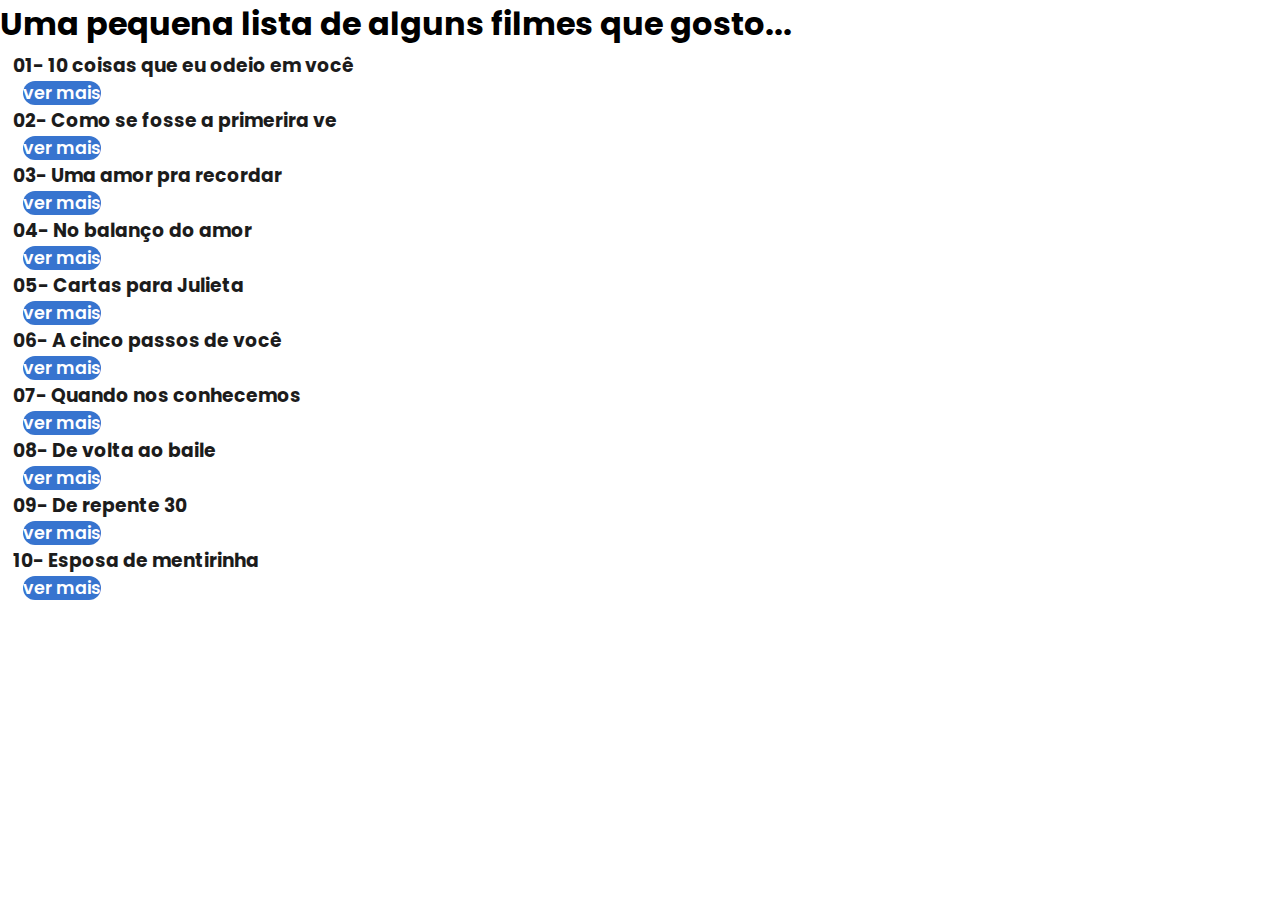
<file: src/pages/index.html>
<!DOCTYPE html>
<html lang="pt-BR">

<head>
    <meta charset="UTF-8">
    <meta name="viewport" content="width=device-width, initial-scale=1.0">

    <!-- LINKS -->
    <link rel="stylesheet" href="../css/reset.css">
    <link rel="stylesheet" href="../css/style.css">
    <link rel="stylesheet" href="../css/responsivo.css">

    <script defer src="../js/script.js"></script>
    <title>Filmes da Jana</title>
</head>

<body>

    <h1>Uma pequena lista de alguns filmes que gosto...</h1>
    <main class="a-index">
        <div>
            <h3>01- 10 coisas que eu odeio em você</h3>
            <a href="./01.html">ver mais</a>
        </div>

        <div>
            <h3>02- Como se fosse a primerira ve</h3>
            <a href="./02.html">ver mais</a>
        </div>

        <div>
            <h3>03- Uma amor pra recordar</h3>
            <a href="./03.html">ver mais</a>
        </div>

        <div>
            <h3>04- No balanço do amor</h3>
            <a href="./04.html">ver mais</a>
        </div>

        <div>
            <h3>05- Cartas para Julieta</h3>
            <a href="./05.html">ver mais</a>
        </div>

        <div>
            <h3>06- A cinco passos de você</h3>
            <a href="./06.html">ver mais</a>
        </div>

        <div>
            <h3>07- Quando nos conhecemos</h3>
            <a href="./07.html">ver mais</a>
        </div>

        <div>
            <h3>08- De volta ao baile</h3>
            <a href="./08.html">ver mais</a>
        </div>

        <div>
            <h3>09- De repente 30</h3>
            <a href="./09.html">ver mais</a>
        </div>

        <div>
            <h3>10- Esposa de mentirinha</h3>
            <a href="./10.html">ver mais</a>
        </div>
    </main>

</body>

</html>
</file>
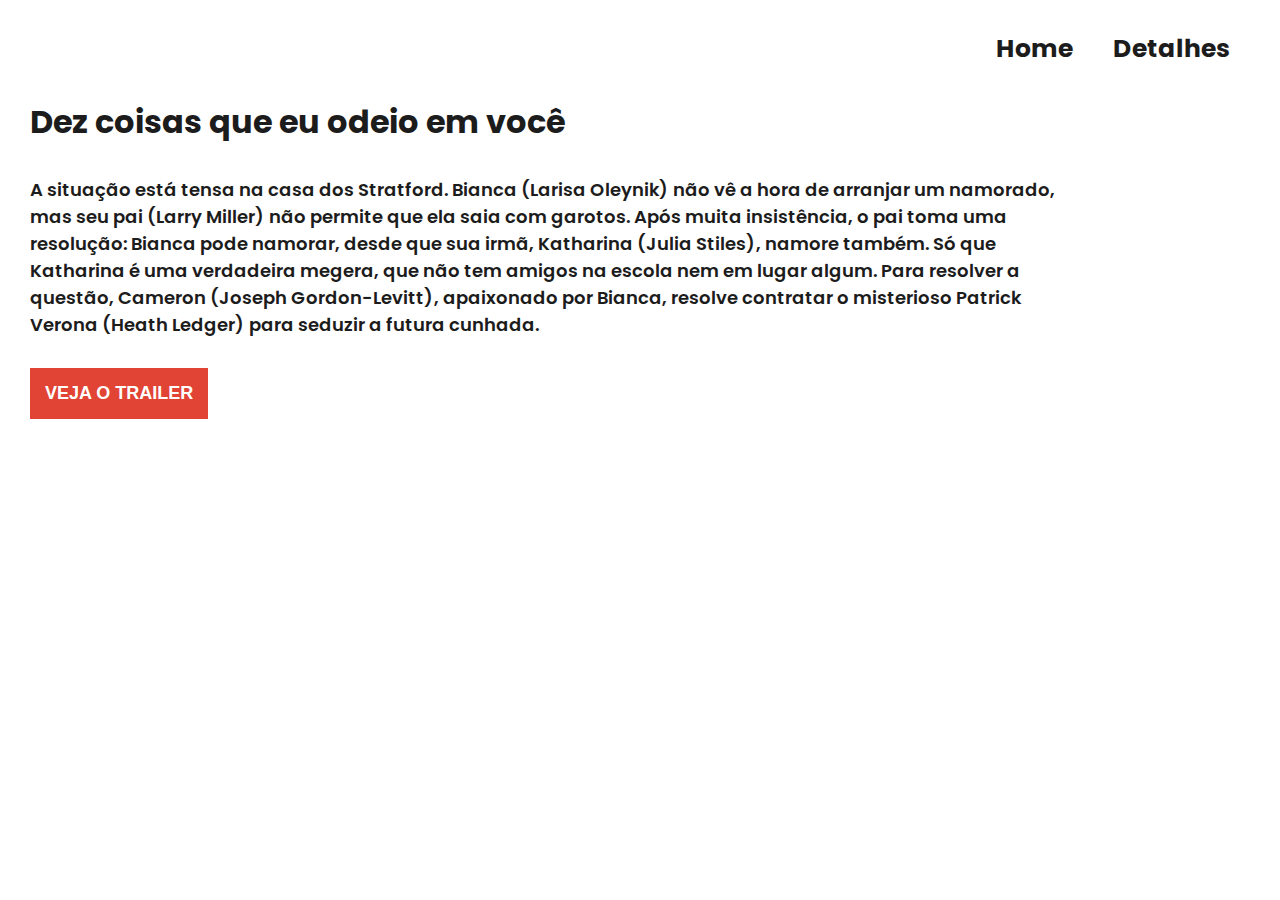
<file: src/pages/01.html>
<!DOCTYPE html>
<html lang="pt-BR">

<head>
    <meta charset="UTF-8">
    <meta name="viewport" content="width=device-width, initial-scale=1.0">

    <!-- LINKS -->
    <link rel="stylesheet" href="../css/reset.css">
    <link rel="stylesheet" href="../css/style.css">
    <link rel="stylesheet" href="../css/responsivo.css">

    <script defer src="../js/script.js"></script>
    <title>Filmes da Jana</title>
</head>

<body>
    <header class="cabecalho">
        <nav>
            <ul class="menu">
                <li><a href="./index.html">Home</a></li>
                <li><a href="#">Detalhes</a></li>
            </ul>
        </nav>
    </header>

    <main class="container">
        <div class="informacoes">
            <h1>Dez coisas que eu odeio em você</h1>
            <p class="descricao">
                A situação está tensa na casa dos Stratford. Bianca (Larisa Oleynik) não vê a hora de arranjar um
                namorado, mas seu pai (Larry Miller) não permite que ela saia com garotos. Após muita insistência, o pai
                toma uma resolução: Bianca pode namorar, desde que sua irmã, Katharina (Julia Stiles), namore também. Só
                que Katharina é uma verdadeira megera, que não tem amigos na escola nem em lugar algum. Para resolver a
                questão, Cameron (Joseph Gordon-Levitt), apaixonado por Bianca, resolve contratar o misterioso Patrick
                Verona (Heath Ledger) para seduzir a futura cunhada.
            </p>
            <button class="botao-trailer">Veja o Trailer</button>
        </div>

        <div class="modal">
            <div class="conteudo-modal">
                <spam class="fechar-modal">X</spam>
                <iframe id="video" width="560" height="315" src="https://www.youtube.com/embed/tD76OqlJRwQ?"
                    title="YouTube video player" frameborder="0"
                    allow="accelerometer; autoplay; clipboard-write; encrypted-media; gyroscope; picture-in-picture; web-share"
                    allowfullscreen></iframe>
            </div>
        </div>
    </main>
</body>

</html>
</file>
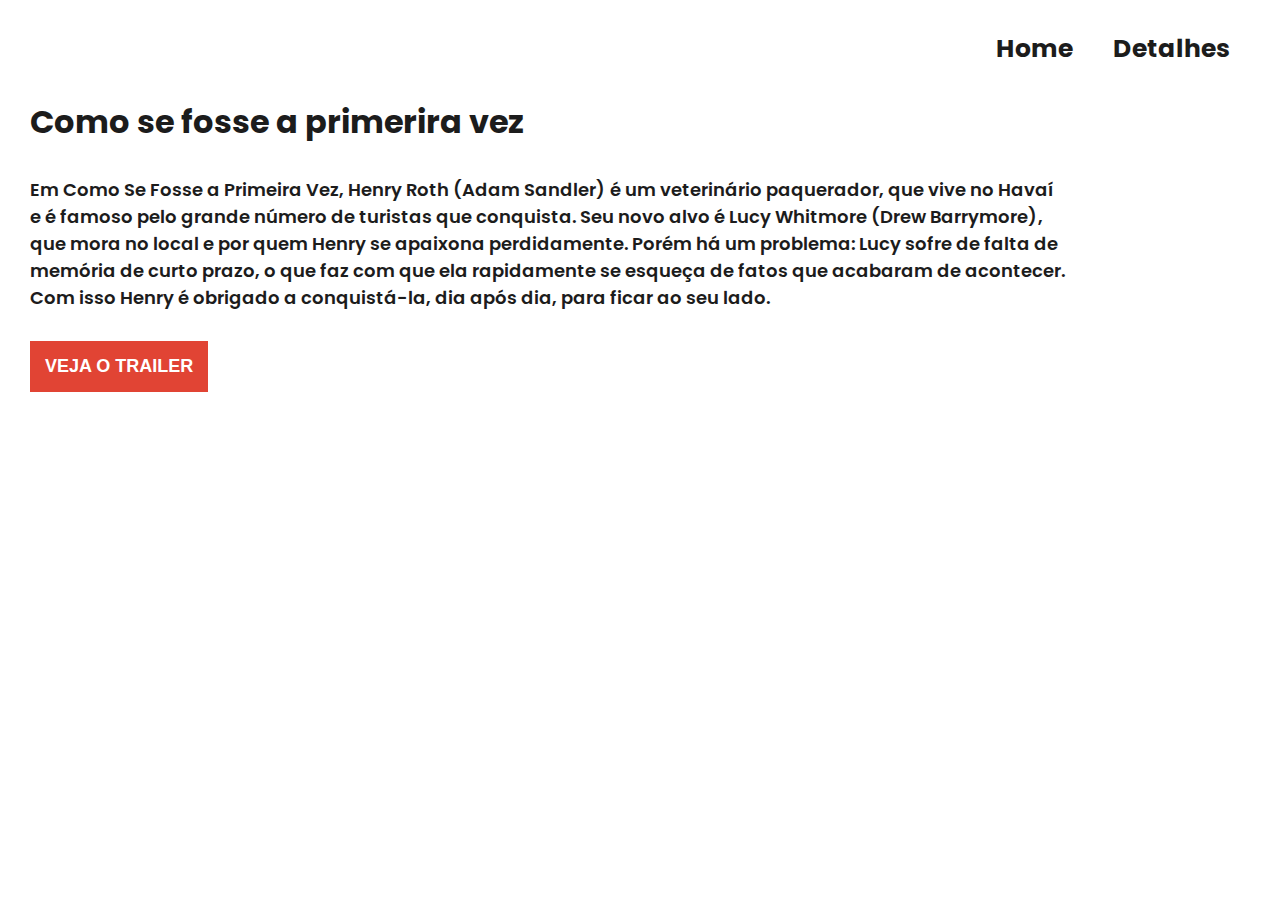
<file: src/pages/02.html>
<!DOCTYPE html>
<html lang="pt-BR">

<head>
    <meta charset="UTF-8">
    <meta name="viewport" content="width=device-width, initial-scale=1.0">

    <!-- LINKS -->
    <link rel="stylesheet" href="../css/reset.css">
    <link rel="stylesheet" href="../css/style.css">
    <link rel="stylesheet" href="../css/responsivo.css">

    <script defer src="../js/script.js"></script>
    <title>Filmes da Jana</title>
</head>

<body>
    <header class="cabecalho">
        <nav>
            <ul class="menu">
                <li><a href="./index.html">Home</a></li>
                <li><a href="#">Detalhes</a></li>
            </ul>
        </nav>
    </header>

    <main class="container">
        <div class="informacoes">
            <h1>Como se fosse a primerira vez</h1>
            <p class="descricao">
                Em Como Se Fosse a Primeira Vez, Henry Roth (Adam Sandler) é um veterinário paquerador, que vive no
                Havaí e é famoso pelo grande número de turistas que conquista. Seu novo alvo é Lucy Whitmore (Drew
                Barrymore), que mora no local e por quem Henry se apaixona perdidamente. Porém há um problema: Lucy
                sofre de falta de memória de curto prazo, o que faz com que ela rapidamente se esqueça de fatos que
                acabaram de acontecer. Com isso Henry é obrigado a conquistá-la, dia após dia, para ficar ao seu lado.
            </p>
            <button class="botao-trailer">Veja o Trailer</button>
        </div>

        <div class="modal">
            <div class="conteudo-modal">
                <spam class="fechar-modal">X</spam>
                <iframe id="video" width="560" height="315" src="https://www.youtube.com/embed/x6A_3Y9ML70?"
                    title="YouTube video player" frameborder="0"
                    allow="accelerometer; autoplay; clipboard-write; encrypted-media; gyroscope; picture-in-picture; web-share"
                    allowfullscreen></iframe>
            </div>
        </div>
    </main>
</body>

</html>
</file>
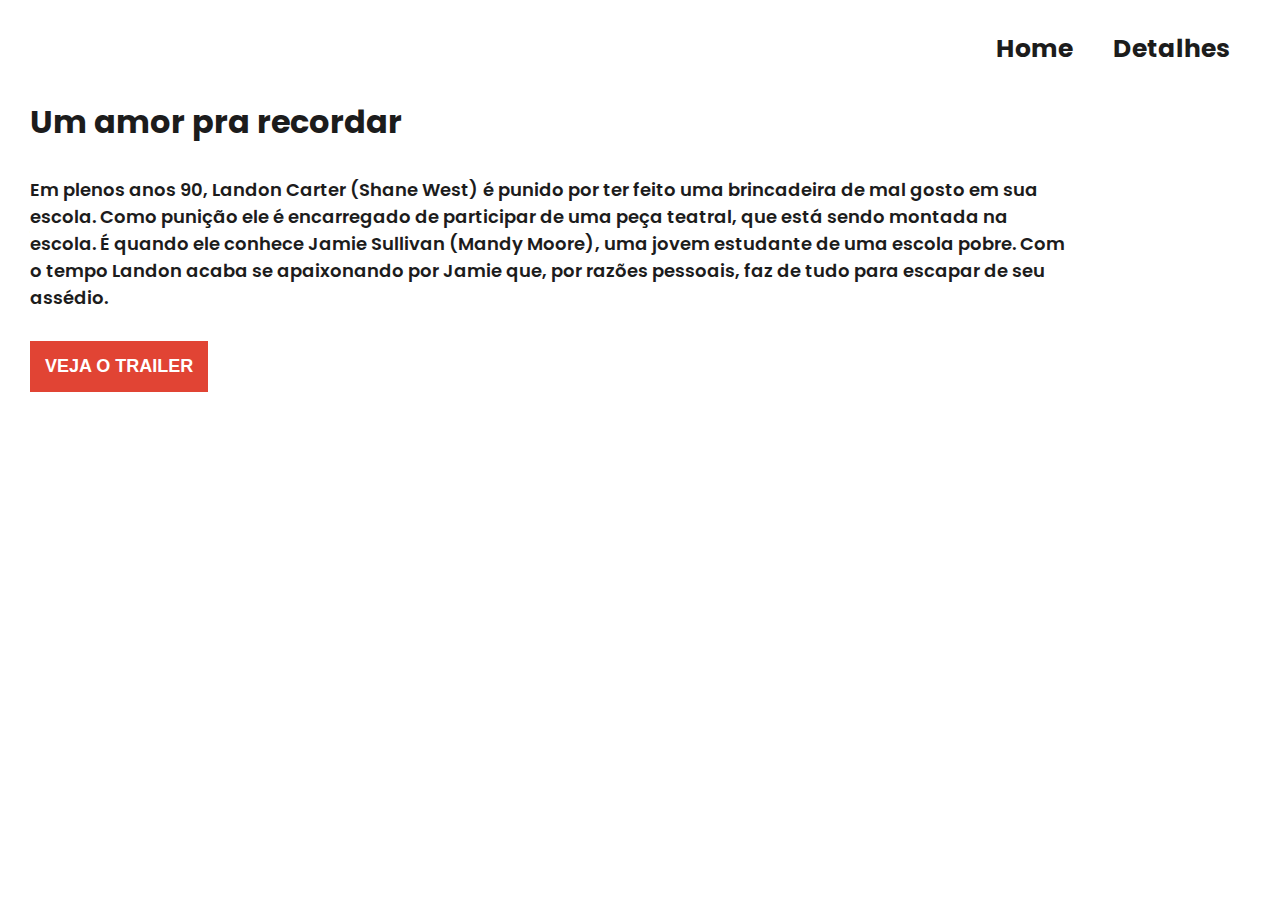
<file: src/pages/03.html>
<!DOCTYPE html>
<html lang="pt-BR">

<head>
    <meta charset="UTF-8">
    <meta name="viewport" content="width=device-width, initial-scale=1.0">

    <!-- LINKS -->
    <link rel="stylesheet" href="../css/reset.css">
    <link rel="stylesheet" href="../css/style.css">
    <link rel="stylesheet" href="../css/responsivo.css">

    <script defer src="../js/script.js"></script>
    <title>Filmes da Jana</title>
</head>

<body>
    <header class="cabecalho">
        <nav>
            <ul class="menu">
                <li><a href="./index.html">Home</a></li>
                <li><a href="#">Detalhes</a></li>
            </ul>
        </nav>
    </header>

    <main class="container">
        <div class="informacoes">
            <h1>Um amor pra recordar</h1>
            <p class="descricao">
                Em plenos anos 90, Landon Carter (Shane West) é punido por ter feito uma brincadeira de mal gosto em sua
                escola. Como punição ele é encarregado de participar de uma peça teatral, que está sendo montada na
                escola. É quando ele conhece Jamie Sullivan (Mandy Moore), uma jovem estudante de uma escola pobre. Com
                o tempo Landon acaba se apaixonando por Jamie que, por razões pessoais, faz de tudo para escapar de seu
                assédio.
            </p>
            <button class="botao-trailer">Veja o Trailer</button>
        </div>

        <div class="modal">
            <div class="conteudo-modal">
                <spam class="fechar-modal">X</spam>
                <iframe id="video" width="560" height="315" src="https://www.youtube.com/embed/Htx2kPU_1ZQ?"
                    title="YouTube video player" frameborder="0"
                    allow="accelerometer; autoplay; clipboard-write; encrypted-media; gyroscope; picture-in-picture; web-share"
                    allowfullscreen></iframe>
            </div>
        </div>
    </main>
</body>

</html>
</file>
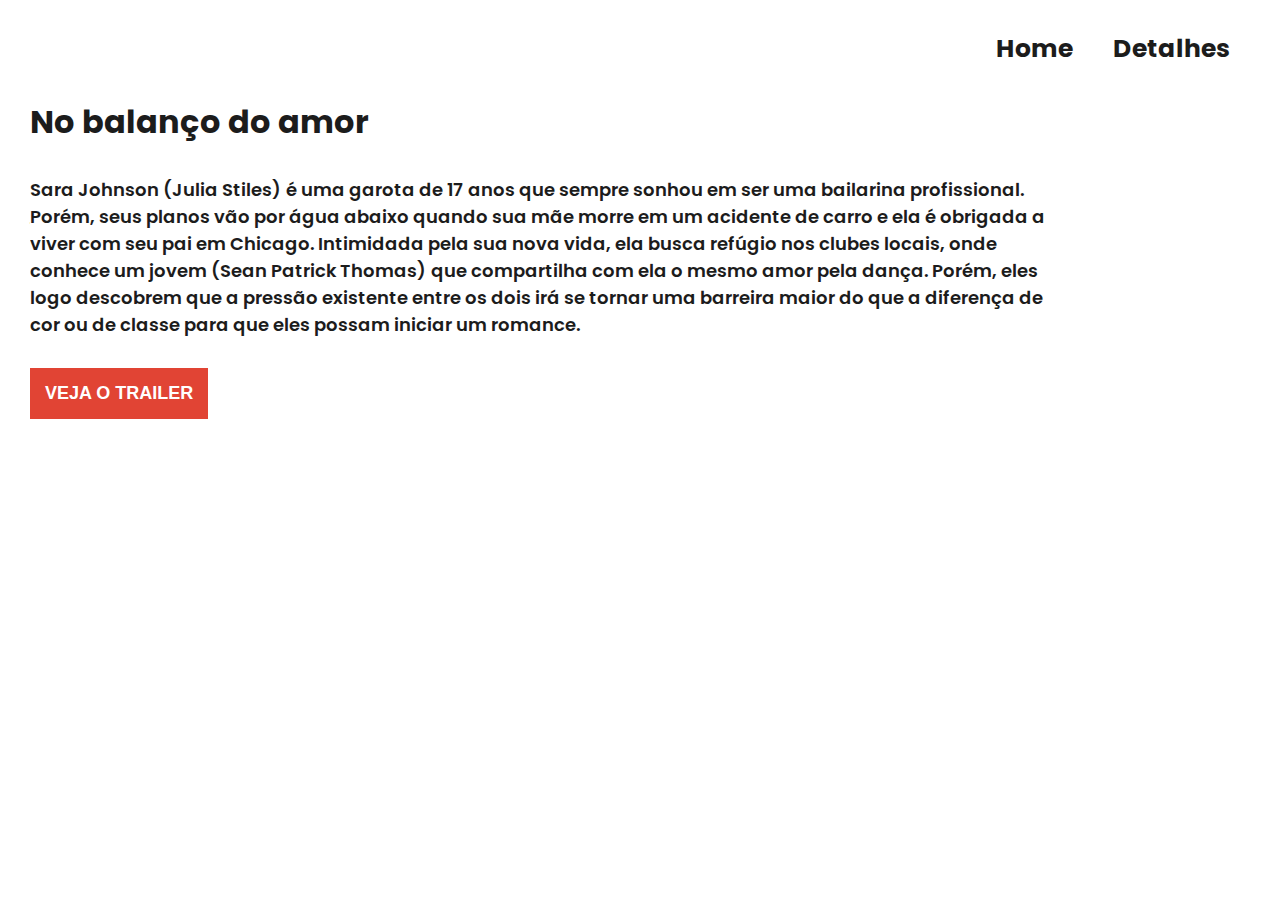
<file: src/pages/04.html>
<!DOCTYPE html>
<html lang="pt-BR">

<head>
    <meta charset="UTF-8">
    <meta name="viewport" content="width=device-width, initial-scale=1.0">

    <!-- LINKS -->
    <link rel="stylesheet" href="../css/reset.css">
    <link rel="stylesheet" href="../css/style.css">
    <link rel="stylesheet" href="../css/responsivo.css">

    <script defer src="../js/script.js"></script>
    <title>Filmes da Jana</title>
</head>

<body>
    <header class="cabecalho">
        <nav>
            <ul class="menu">
                <li><a href="./index.html">Home</a></li>
                <li><a href="#">Detalhes</a></li>
            </ul>
        </nav>
    </header>

    <main class="container">
        <div class="informacoes">
            <h1>No balanço do amor</h1>
            <p class="descricao">
                Sara Johnson (Julia Stiles) é uma garota de 17 anos que sempre sonhou em ser uma bailarina profissional.
                Porém, seus planos vão por água abaixo quando sua mãe morre em um acidente de carro e ela é obrigada a
                viver com seu pai em Chicago. Intimidada pela sua nova vida, ela busca refúgio nos clubes locais, onde
                conhece um jovem (Sean Patrick Thomas) que compartilha com ela o mesmo amor pela dança. Porém, eles logo
                descobrem que a pressão existente entre os dois irá se tornar uma barreira maior do que a diferença de
                cor ou de classe para que eles possam iniciar um romance.
            </p>
            <button class="botao-trailer">Veja o Trailer</button>
        </div>

        <div class="modal">
            <div class="conteudo-modal">
                <spam class="fechar-modal">X</spam>
                <iframe id="video" width="560" height="315" src="https://www.youtube.com/embed/cm-tgph1IQw?"
                    title="YouTube video player" frameborder="0"
                    allow="accelerometer; autoplay; clipboard-write; encrypted-media; gyroscope; picture-in-picture; web-share"
                    allowfullscreen></iframe>
            </div>
        </div>
    </main>
</body>

</html>
</file>
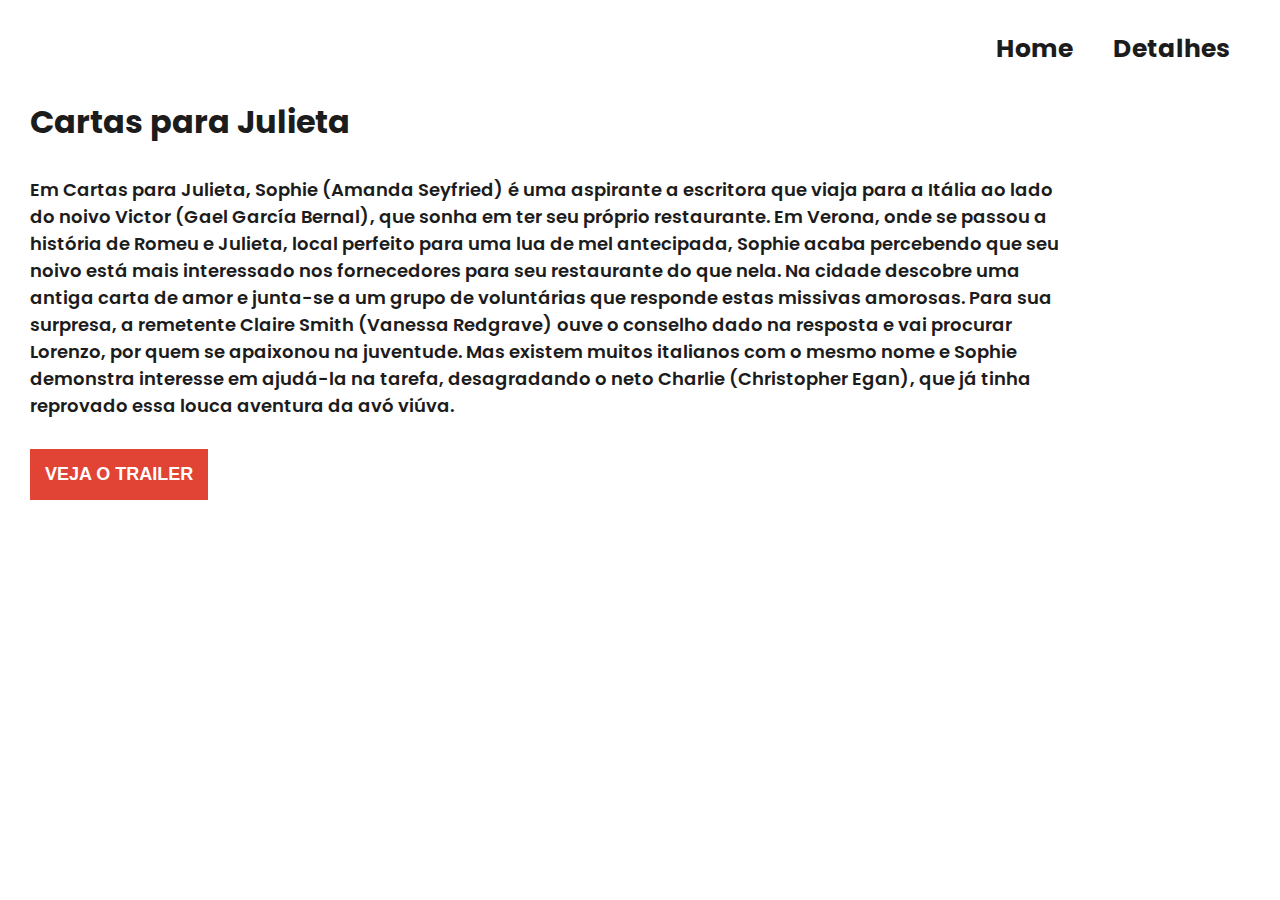
<file: src/pages/05.html>
<!DOCTYPE html>
<html lang="pt-BR">

<head>
    <meta charset="UTF-8">
    <meta name="viewport" content="width=device-width, initial-scale=1.0">

    <!-- LINKS -->
    <link rel="stylesheet" href="../css/reset.css">
    <link rel="stylesheet" href="../css/style.css">
    <link rel="stylesheet" href="../css/responsivo.css">

    <script defer src="../js/script.js"></script>
    <title>Filmes da Jana</title>
</head>

<body>
    <header class="cabecalho">
        <nav>
            <ul class="menu">
                <li><a href="./index.html">Home</a></li>
                <li><a href="#">Detalhes</a></li>
            </ul>
        </nav>
    </header>

    <main class="container">
        <div class="informacoes">
            <h1>Cartas para Julieta</h1>
            <p class="descricao">
                Em Cartas para Julieta, Sophie (Amanda Seyfried) é uma aspirante a escritora que viaja para a Itália ao
                lado do noivo Victor (Gael García Bernal), que sonha em ter seu próprio restaurante. Em Verona, onde se
                passou a história de Romeu e Julieta, local perfeito para uma lua de mel antecipada, Sophie acaba
                percebendo que seu noivo está mais interessado nos fornecedores para seu restaurante do que nela. Na
                cidade descobre uma antiga carta de amor e junta-se a um grupo de voluntárias que responde estas
                missivas amorosas. Para sua surpresa, a remetente Claire Smith (Vanessa Redgrave) ouve o conselho dado
                na resposta e vai procurar Lorenzo, por quem se apaixonou na juventude. Mas existem muitos italianos com
                o mesmo nome e Sophie demonstra interesse em ajudá-la na tarefa, desagradando o neto Charlie
                (Christopher Egan), que já tinha reprovado essa louca aventura da avó viúva.
            </p>
            <button class="botao-trailer">Veja o Trailer</button>
        </div>

        <div class="modal">
            <div class="conteudo-modal">
                <spam class="fechar-modal">X</spam>
                <iframe id="video" width="560" height="315" src="https://www.youtube.com/embed/8j0qMY-LeKM?"
                    title="YouTube video player" frameborder="0"
                    allow="accelerometer; autoplay; clipboard-write; encrypted-media; gyroscope; picture-in-picture; web-share"
                    allowfullscreen></iframe>
            </div>
        </div>
    </main>
</body>

</html>
</file>
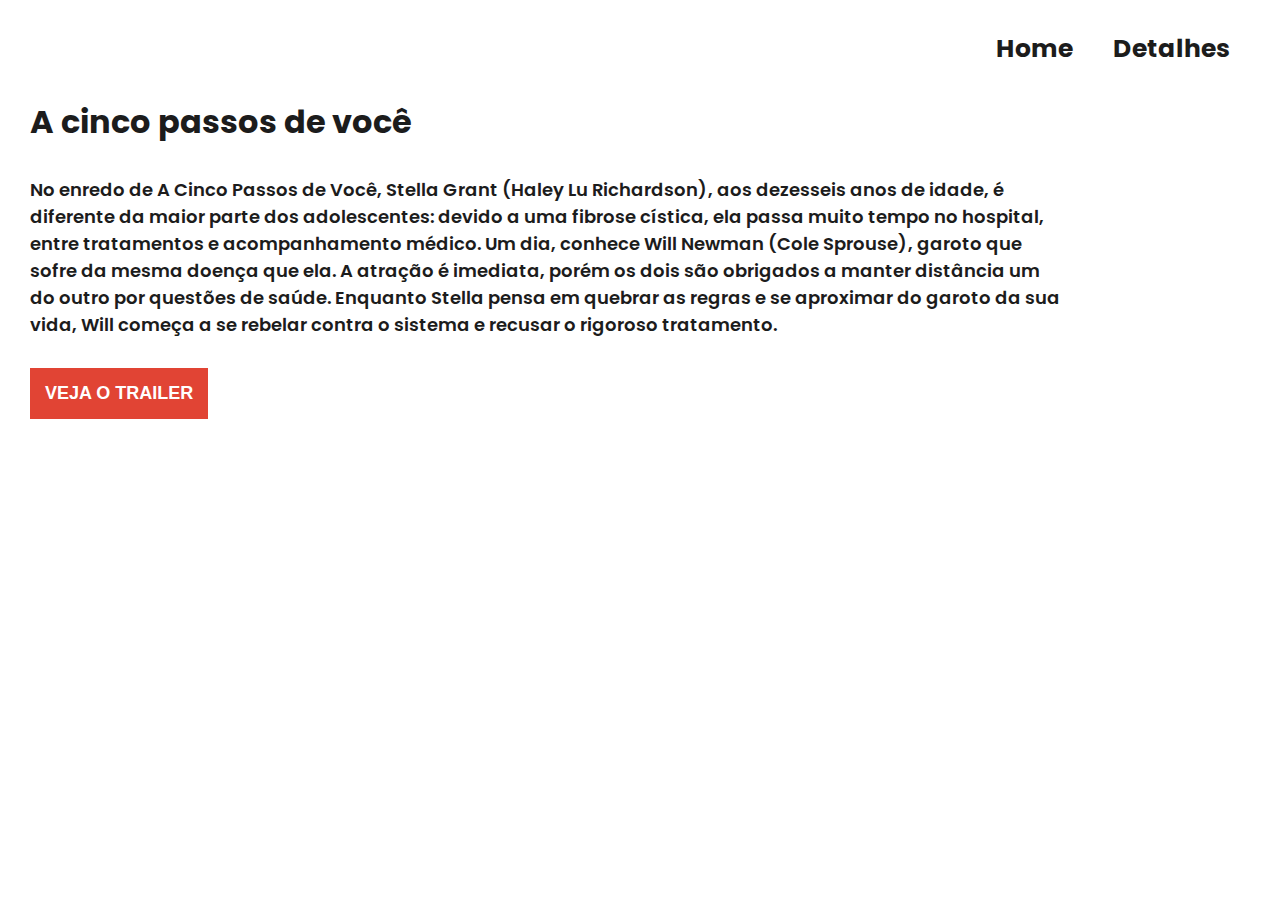
<file: src/pages/06.html>
<!DOCTYPE html>
<html lang="pt-BR">

<head>
    <meta charset="UTF-8">
    <meta name="viewport" content="width=device-width, initial-scale=1.0">

    <!-- LINKS -->
    <link rel="stylesheet" href="../css/reset.css">
    <link rel="stylesheet" href="../css/style.css">
    <link rel="stylesheet" href="../css/responsivo.css">

    <script defer src="../js/script.js"></script>
    <title>Filmes da Jana</title>
</head>

<body>
    <header class="cabecalho">
        <nav>
            <ul class="menu">
                <li><a href="./index.html">Home</a></li>
                <li><a href="#">Detalhes</a></li>
            </ul>
        </nav>
    </header>

    <main class="container">
        <div class="informacoes">
            <h1>A cinco passos de você</h1>
            <p class="descricao">
                No enredo de A Cinco Passos de Você, Stella Grant (Haley Lu Richardson), aos dezesseis anos de idade, é
                diferente da maior parte dos adolescentes: devido a uma fibrose cística, ela passa muito tempo no
                hospital, entre tratamentos e acompanhamento médico. Um dia, conhece Will Newman (Cole Sprouse), garoto
                que sofre da mesma doença que ela. A atração é imediata, porém os dois são obrigados a manter distância
                um do outro por questões de saúde. Enquanto Stella pensa em quebrar as regras e se aproximar do garoto
                da sua vida, Will começa a se rebelar contra o sistema e recusar o rigoroso tratamento.
            </p>
            <button class="botao-trailer">Veja o Trailer</button>
        </div>

        <div class="modal">
            <div class="conteudo-modal">
                <spam class="fechar-modal">X</spam>
                <iframe id="video" width="560" height="315" src="https://www.youtube.com/embed/OL-Xy-LzP_4?"
                    title="YouTube video player" frameborder="0"
                    allow="accelerometer; autoplay; clipboard-write; encrypted-media; gyroscope; picture-in-picture; web-share"
                    allowfullscreen></iframe>
            </div>
        </div>
    </main>
</body>

</html>
</file>
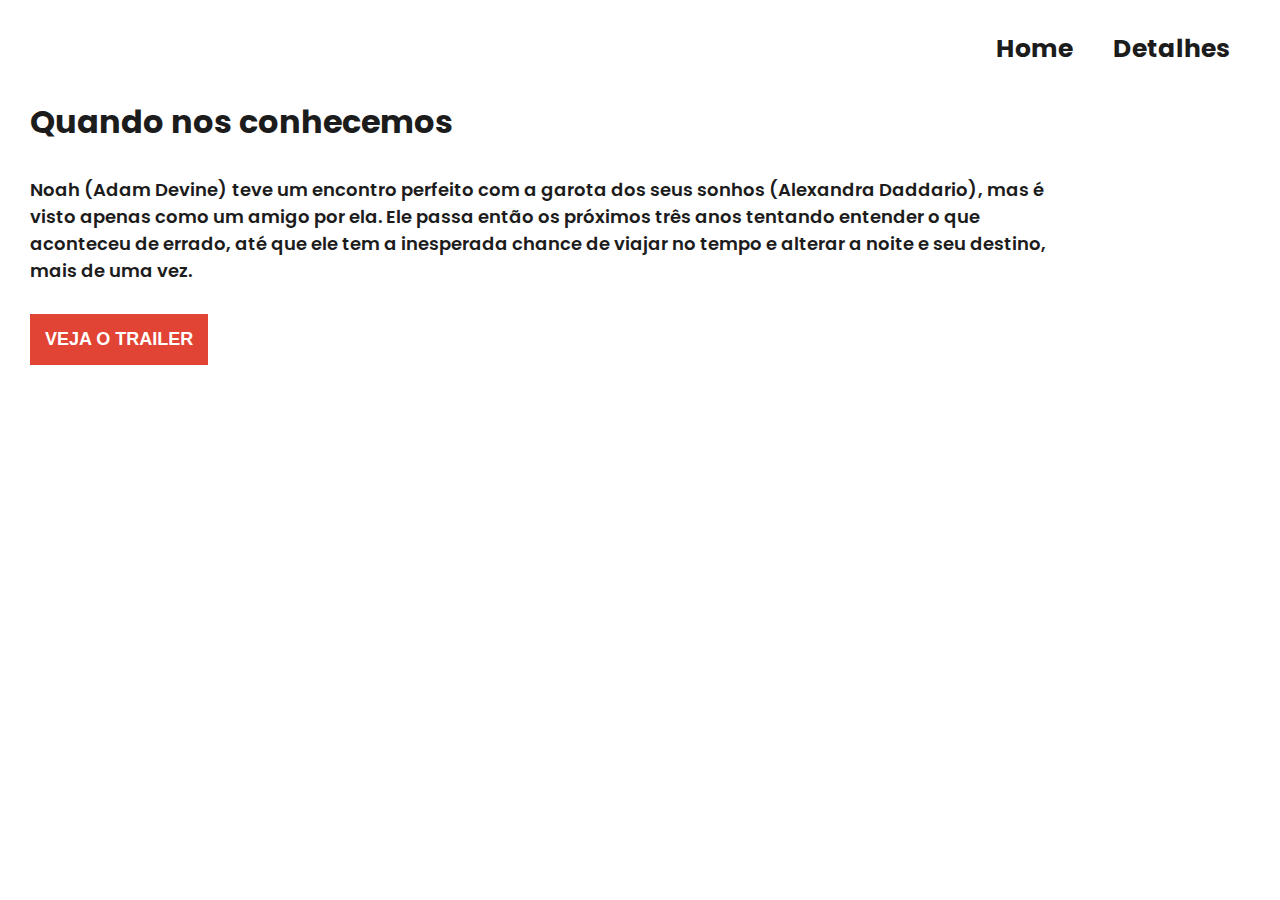
<file: src/pages/07.html>
<!DOCTYPE html>
<html lang="pt-BR">

<head>
    <meta charset="UTF-8">
    <meta name="viewport" content="width=device-width, initial-scale=1.0">

    <!-- LINKS -->
    <link rel="stylesheet" href="../css/reset.css">
    <link rel="stylesheet" href="../css/style.css">
    <link rel="stylesheet" href="../css/responsivo.css">

    <script defer src="../js/script.js"></script>
    <title>Filmes da Jana</title>
</head>

<body>
    <header class="cabecalho">
        <nav>
            <ul class="menu">
                <li><a href="./index.html">Home</a></li>
                <li><a href="#">Detalhes</a></li>
            </ul>
        </nav>
    </header>

    <main class="container">
        <div class="informacoes">
            <h1>Quando nos conhecemos</h1>
            <p class="descricao">
                Noah (Adam Devine) teve um encontro perfeito com a garota dos seus sonhos (Alexandra Daddario), mas é
                visto apenas como um amigo por ela. Ele passa então os próximos três anos tentando entender o que
                aconteceu de errado, até que ele tem a inesperada chance de viajar no tempo e alterar a noite e seu
                destino, mais de uma vez.
            </p>
            <button class="botao-trailer">Veja o Trailer</button>
        </div>

        <div class="modal">
            <div class="conteudo-modal">
                <spam class="fechar-modal">X</spam>
                <iframe id="video" width="560" height="315" src="https://www.youtube.com/embed/7JhfAJKKNCo?"
                    title="YouTube video player" frameborder="0"
                    allow="accelerometer; autoplay; clipboard-write; encrypted-media; gyroscope; picture-in-picture; web-share"
                    allowfullscreen></iframe>
            </div>
        </div>
    </main>
</body>

</html>
</file>
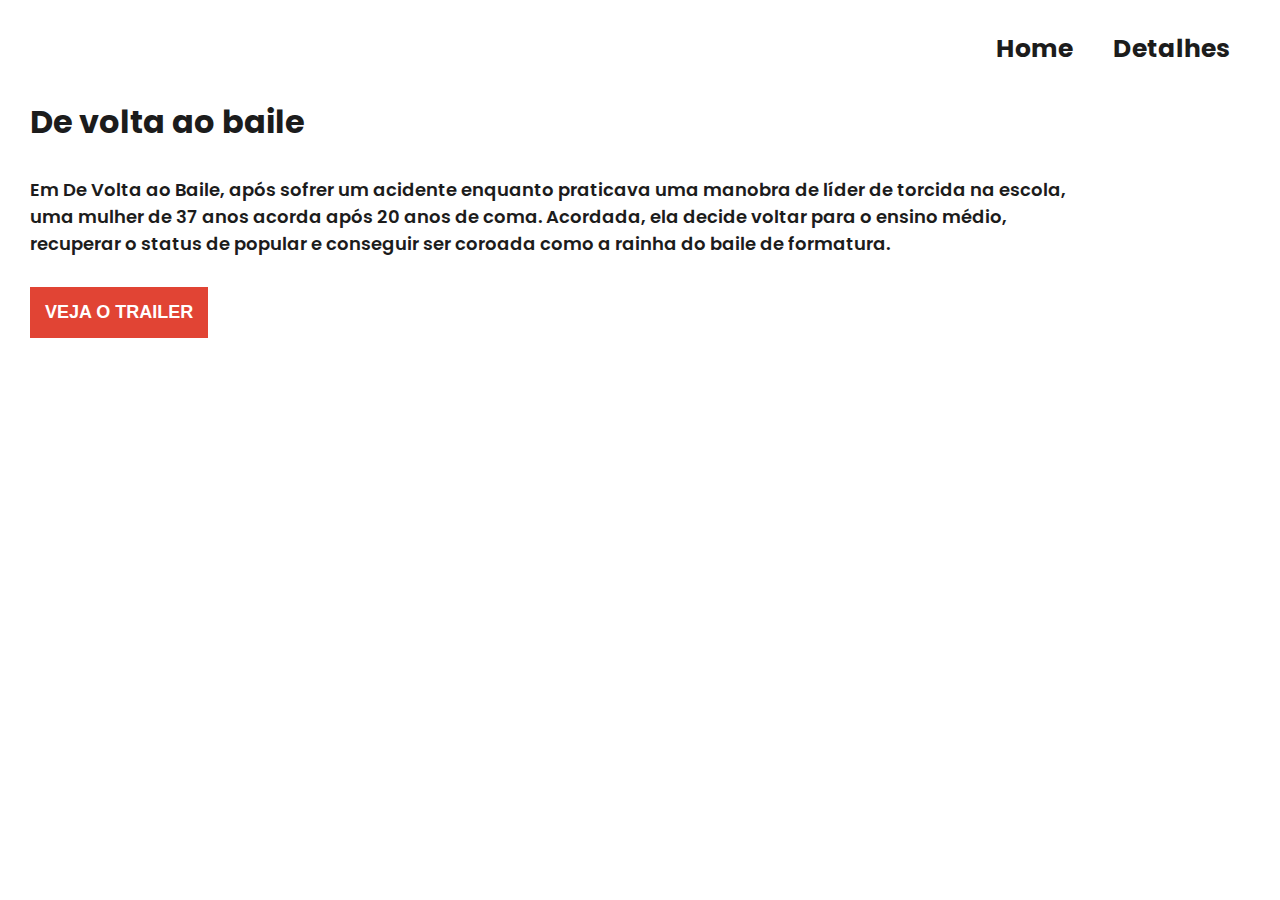
<file: src/pages/08.html>
<!DOCTYPE html>
<html lang="pt-BR">

<head>
    <meta charset="UTF-8">
    <meta name="viewport" content="width=device-width, initial-scale=1.0">

    <!-- LINKS -->
    <link rel="stylesheet" href="../css/reset.css">
    <link rel="stylesheet" href="../css/style.css">
    <link rel="stylesheet" href="../css/responsivo.css">

    <script defer src="../js/script.js"></script>
    <title>Filmes da Jana</title>
</head>

<body>
    <header class="cabecalho">
        <nav>
            <ul class="menu">
                <li><a href="./index.html">Home</a></li>
                <li><a href="#">Detalhes</a></li>
            </ul>
        </nav>
    </header>

    <main class="container">
        <div class="informacoes">
            <h1>De volta ao baile</h1>
            <p class="descricao">
                Em De Volta ao Baile, após sofrer um acidente enquanto praticava uma manobra de líder de torcida na
                escola, uma mulher de 37 anos acorda após 20 anos de coma. Acordada, ela decide voltar para o ensino
                médio, recuperar o status de popular e conseguir ser coroada como a rainha do baile de formatura.
            </p>
            <button class="botao-trailer">Veja o Trailer</button>
        </div>

        <div class="modal">
            <div class="conteudo-modal">
                <spam class="fechar-modal">X</spam>
                <iframe id="video" width="560" height="315" src="https://www.youtube.com/embed/_dh6H6qwzkQ?"
                    title="YouTube video player" frameborder="0"
                    allow="accelerometer; autoplay; clipboard-write; encrypted-media; gyroscope; picture-in-picture; web-share"
                    allowfullscreen></iframe>
            </div>
        </div>
    </main>
</body>

</html>
</file>
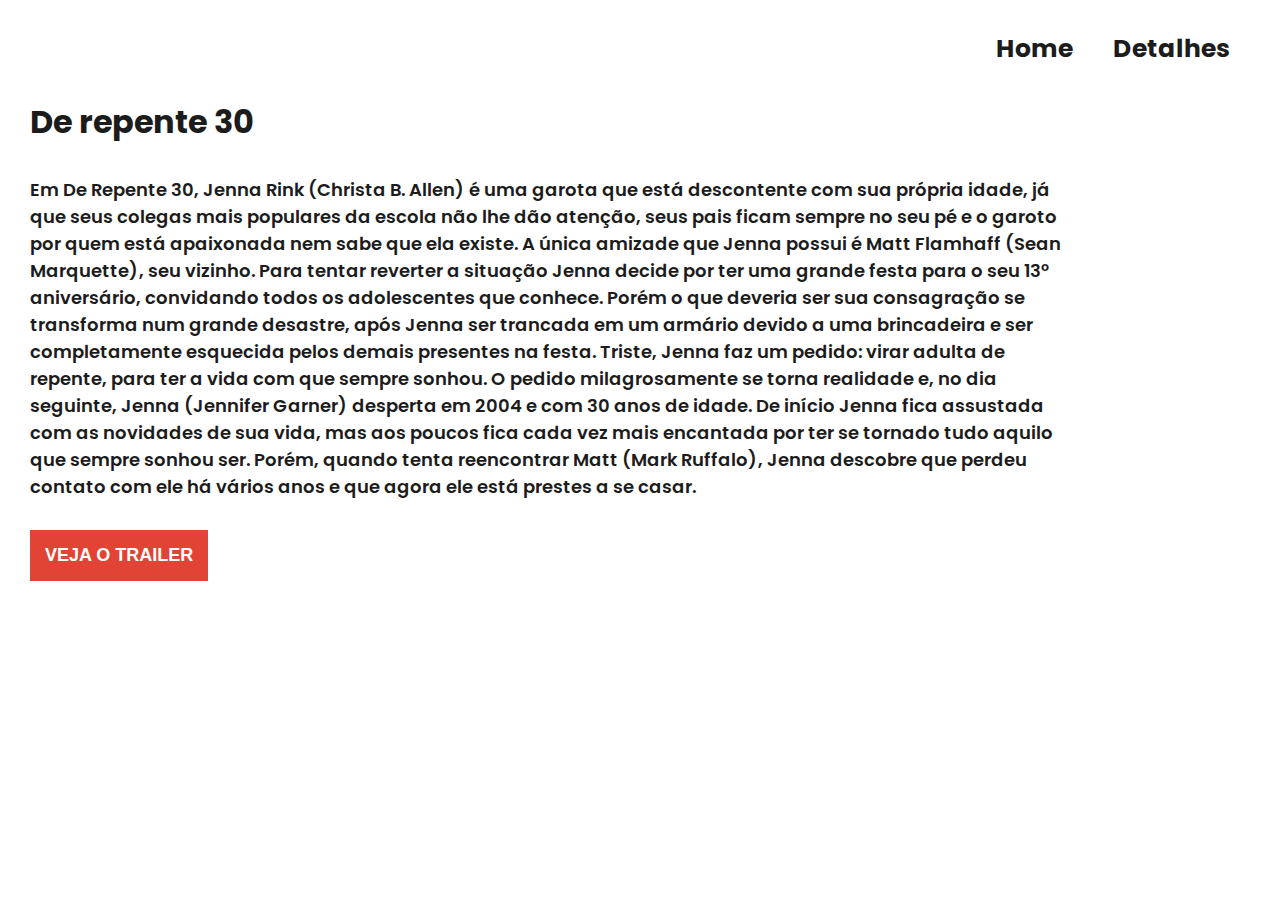
<file: src/pages/09.html>
<!DOCTYPE html>
<html lang="pt-BR">

<head>
    <meta charset="UTF-8">
    <meta name="viewport" content="width=device-width, initial-scale=1.0">

    <!-- LINKS -->
    <link rel="stylesheet" href="../css/reset.css">
    <link rel="stylesheet" href="../css/style.css">
    <link rel="stylesheet" href="../css/responsivo.css">

    <script defer src="../js/script.js"></script>
    <title>Filmes da Jana</title>
</head>

<body>
    <header class="cabecalho">
        <nav>
            <ul class="menu">
                <li><a href="./index.html">Home</a></li>
                <li><a href="#">Detalhes</a></li>
            </ul>
        </nav>
    </header>

    <main class="container">
        <div class="informacoes">
            <h1>De repente 30</h1>
            <p class="descricao">
                Em De Repente 30, Jenna Rink (Christa B. Allen) é uma garota que está descontente com sua própria idade,
                já que seus colegas mais populares da escola não lhe dão atenção, seus pais ficam sempre no seu pé e o
                garoto por quem está apaixonada nem sabe que ela existe. A única amizade que Jenna possui é Matt
                Flamhaff (Sean Marquette), seu vizinho. Para tentar reverter a situação Jenna decide por ter uma grande
                festa para o seu 13º aniversário, convidando todos os adolescentes que conhece. Porém o que deveria ser
                sua consagração se transforma num grande desastre, após Jenna ser trancada em um armário devido a uma
                brincadeira e ser completamente esquecida pelos demais presentes na festa. Triste, Jenna faz um pedido:
                virar adulta de repente, para ter a vida com que sempre sonhou. O pedido milagrosamente se torna
                realidade e, no dia seguinte, Jenna (Jennifer Garner) desperta em 2004 e com 30 anos de idade. De início
                Jenna fica assustada com as novidades de sua vida, mas aos poucos fica cada vez mais encantada por ter
                se tornado tudo aquilo que sempre sonhou ser. Porém, quando tenta reencontrar Matt (Mark Ruffalo), Jenna
                descobre que perdeu contato com ele há vários anos e que agora ele está prestes a se casar.
            </p>
            <button class="botao-trailer">Veja o Trailer</button>
        </div>

        <div class="modal">
            <div class="conteudo-modal">
                <spam class="fechar-modal">X</spam>
                <iframe id="video" width="560" height="315" src="https://www.youtube.com/embed/NV7PBRBcxu0?"
                    title="YouTube video player" frameborder="0"
                    allow="accelerometer; autoplay; clipboard-write; encrypted-media; gyroscope; picture-in-picture; web-share"
                    allowfullscreen></iframe>
            </div>
        </div>
    </main>
</body>

</html>
</file>
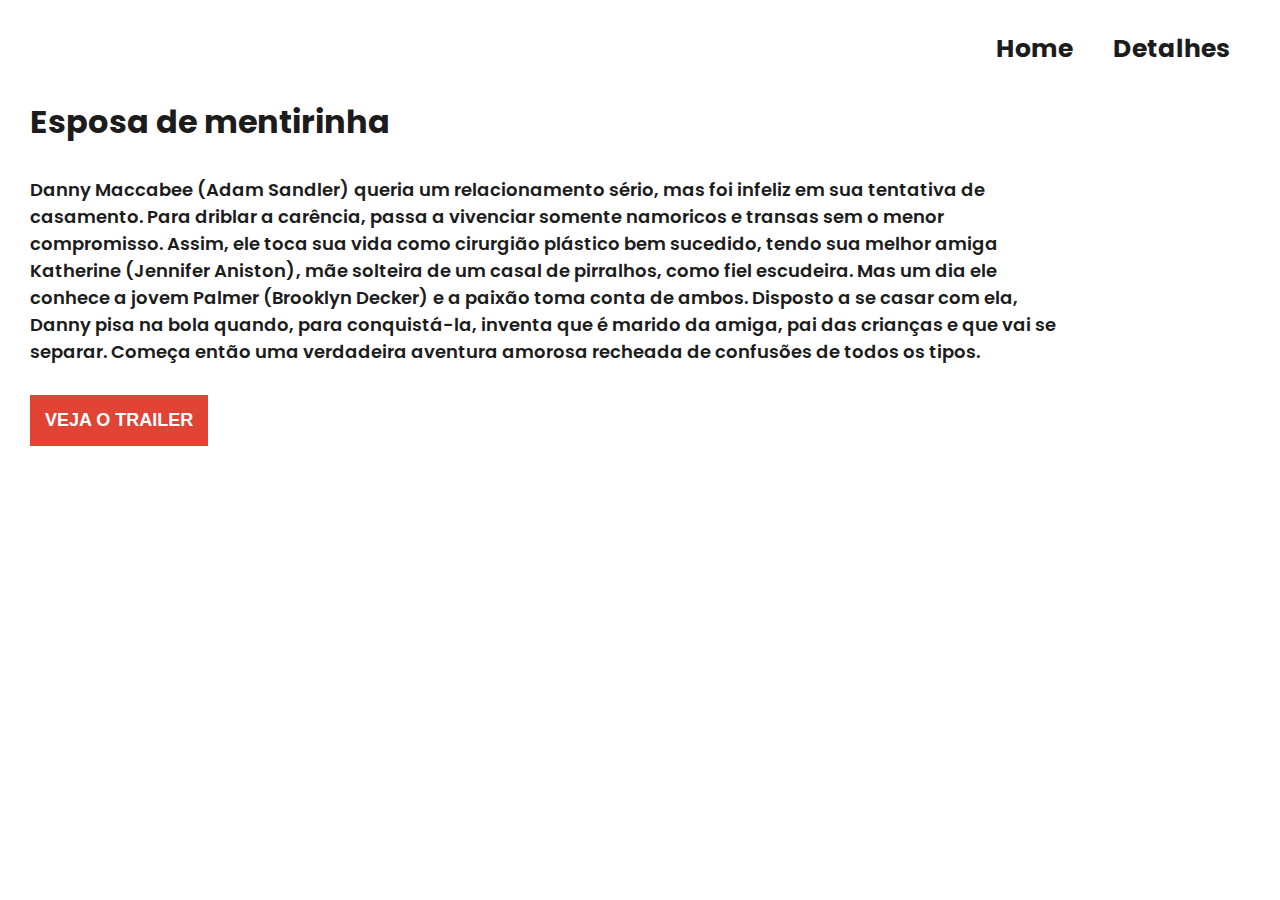
<file: src/pages/10.html>
<!DOCTYPE html>
<html lang="pt-BR">

<head>
    <meta charset="UTF-8">
    <meta name="viewport" content="width=device-width, initial-scale=1.0">

    <!-- LINKS -->
    <link rel="stylesheet" href="../css/reset.css">
    <link rel="stylesheet" href="../css/style.css">
    <link rel="stylesheet" href="../css/responsivo.css">

    <script defer src="../js/script.js"></script>
    <title>Filmes da Jana</title>
</head>

<body>
    <header class="cabecalho">
        <nav>
            <ul class="menu">
                <li><a href="./index.html">Home</a></li>
                <li><a href="#">Detalhes</a></li>
            </ul>
        </nav>
    </header>

    <main class="container">
        <div class="informacoes">
            <h1>Esposa de mentirinha</h1>
            <p class="descricao">
                Danny Maccabee (Adam Sandler) queria um relacionamento sério, mas foi infeliz em sua tentativa de
                casamento. Para driblar a carência, passa a vivenciar somente namoricos e transas sem o menor
                compromisso. Assim, ele toca sua vida como cirurgião plástico bem sucedido, tendo sua melhor amiga
                Katherine (Jennifer Aniston), mãe solteira de um casal de pirralhos, como fiel escudeira. Mas um dia ele
                conhece a jovem Palmer (Brooklyn Decker) e a paixão toma conta de ambos. Disposto a se casar com ela,
                Danny pisa na bola quando, para conquistá-la, inventa que é marido da amiga, pai das crianças e que vai
                se separar. Começa então uma verdadeira aventura amorosa recheada de confusões de todos os tipos.
            </p>
            <button class="botao-trailer">Veja o Trailer</button>
        </div>

        <div class="modal">
            <div class="conteudo-modal">
                <spam class="fechar-modal">X</spam>
                <iframe id="video" width="560" height="315" src="https://www.youtube.com/embed/QmL1mdzS544?"
                    title="YouTube video player" frameborder="0"
                    allow="accelerometer; autoplay; clipboard-write; encrypted-media; gyroscope; picture-in-picture; web-share"
                    allowfullscreen></iframe>
            </div>
        </div>
    </main>
</body>

</html>
</file>
<file: src/css/style.css>
@import url('https://fonts.googleapis.com/css2?family=Poppins:wght@100;200;300;400;500;600;700;800;900&display=swap');

:root {
    --white: #E0E0E0;
    --black: #1C1C1C;
    --gray: #707070;
    --light-gray: #AAAAAA;
    --dark-gray: ##434343;
    --red: #E14434;
    --green: #3EC15E;
    --blue: #3774CF;
    --yellow: #F7E756;
    --pink: #F3B4AE;

    font-family: 'Poppins', sans-serif;
    font-weight: 600;
}

body {
    font-family: 'Poppins', sans-serif;
}

main{
    display: flex;
    flex-direction: column;
    color: var(--black);
    margin-left: 10px;
    padding: 3px;
}

main a {
    background-color: var(--blue);
    border-radius: 12px;
    margin: 10px;
    font-size: 1.1em;
    color: white;
}

.cabecalho {
    display: flex;
    justify-content: flex-end;
    padding: 30px;
    max-width: 1440px;
    margin: 0 auto;
}

.cabecalho .menu {
    display: flex;
    align-items: center;
    height: 100%;
}

.cabecalho nav li a {
    font-size: 25px;
    font-weight: bold;
    color: var(--black);
    padding: 10px 20px;
    border-radius: 50px;
    transition: 0.25s;
}

.cabecalho nav li a:hover {
    background-color: var(--red);
}

.container {
    max-width: 1440px;
    margin: 0 auto;
    display: flex;
    align-items: center;
    height: calc(100vh - 132px);
    padding: 0 30px 30px;
}

.container .imagem-titulo {
    max-width: 500px;
}

.container .descricao {
    color: var(--black);
    width: 85%;
    font-size: 18px;
    margin: 30px 0;
}

.container .botao-trailer {
    background-color: var(--red);
    color: white;
    padding: 15px;
    font-size: 18px;
    font-weight: bold;
    cursor: pointer;
    border: none;
    text-transform: uppercase;
    transition: 0.5s all ease-in-out;
}

.container .botao-trailer:hover {
    transform: scale(1.1);
}

.modal {
    position: fixed;
    width: 100vw;
    height: 100vh;
    top: 0;
    left: 0;
    background-color: rgba(52, 52, 50, 0.749);
    opacity: 0;
    visibility: hidden;
}

.conteudo-modal {
    display: flex;
    justify-content: center;
    align-items: center;
    flex-direction: column;
    height: 100vh;
    border-radius: 5px;
    gap: 15px;
}

.fechar-modal {
    background-color: var(--white);
    color: var(--red);
    font-weight: bold;
    font-size: 20px;
    width: 40px;
    text-align: center;
    cursor: pointer;
    border-radius: 10px;
}

.modal iframe {
    border-width: 0;
    width: 640px;
    height: 360px;
}

.modal.aberto {
    opacity: 1;
    visibility: visible;
}
</file>
<file: src/css/responsivo.css>
@import url('https://fonts.googleapis.com/css2?family=Poppins:wght@100;200;300;400;500;600;700;800;900&display=swap');

:root {
    --white: #E0E0E0;
    --black: #1C1C1C;
    --gray: #707070;
    --light-gray: #AAAAAA;
    --dark-gray: ##434343;
    --red: #E14434;
    --green: #3EC15E;
    --blue: #3774CF;
    --yellow: #F7E756;
    --pink: #F3B4AE;

    font-family: 'Poppins', sans-serif;
    font-weight: 600;
}

@media (max-width: 1200px) {
    body {
        background-color: var(--white);
    }

    .fundo-video {
        display: none;
    }

    .container {
        flex-wrap: wrap;
        justify-content: center;
        height: auto;
        gap: 30px;
    }

    .container .mario {
        max-width: 50%;
    }

    .container .informacoes {
        display: flex;
        align-items: center;
        flex-direction: column;
    }

    .container .descricao {
        color: var(--black);
        text-align: center;
    }

    .container .botao-trailer {
        background-color: var(--red);
    }
}

@media (max-width: 500px) {
    .cabecalho {
        flex: wrap;
        justify-content: center;
        gap: 10px;
    }

    .container .imagem-titulo {
        max-width: 75%;
    }

    .modal .fechar-modal {
        width: 30px;
        line-height: 30px;
    }

    .modal #video {
        width: 300px;
        height: 169px;
    }
}

@media (max-width: 376px) {
    .modal #video {
        width: 250px;
        height: 140px;
    }
}
</file>
